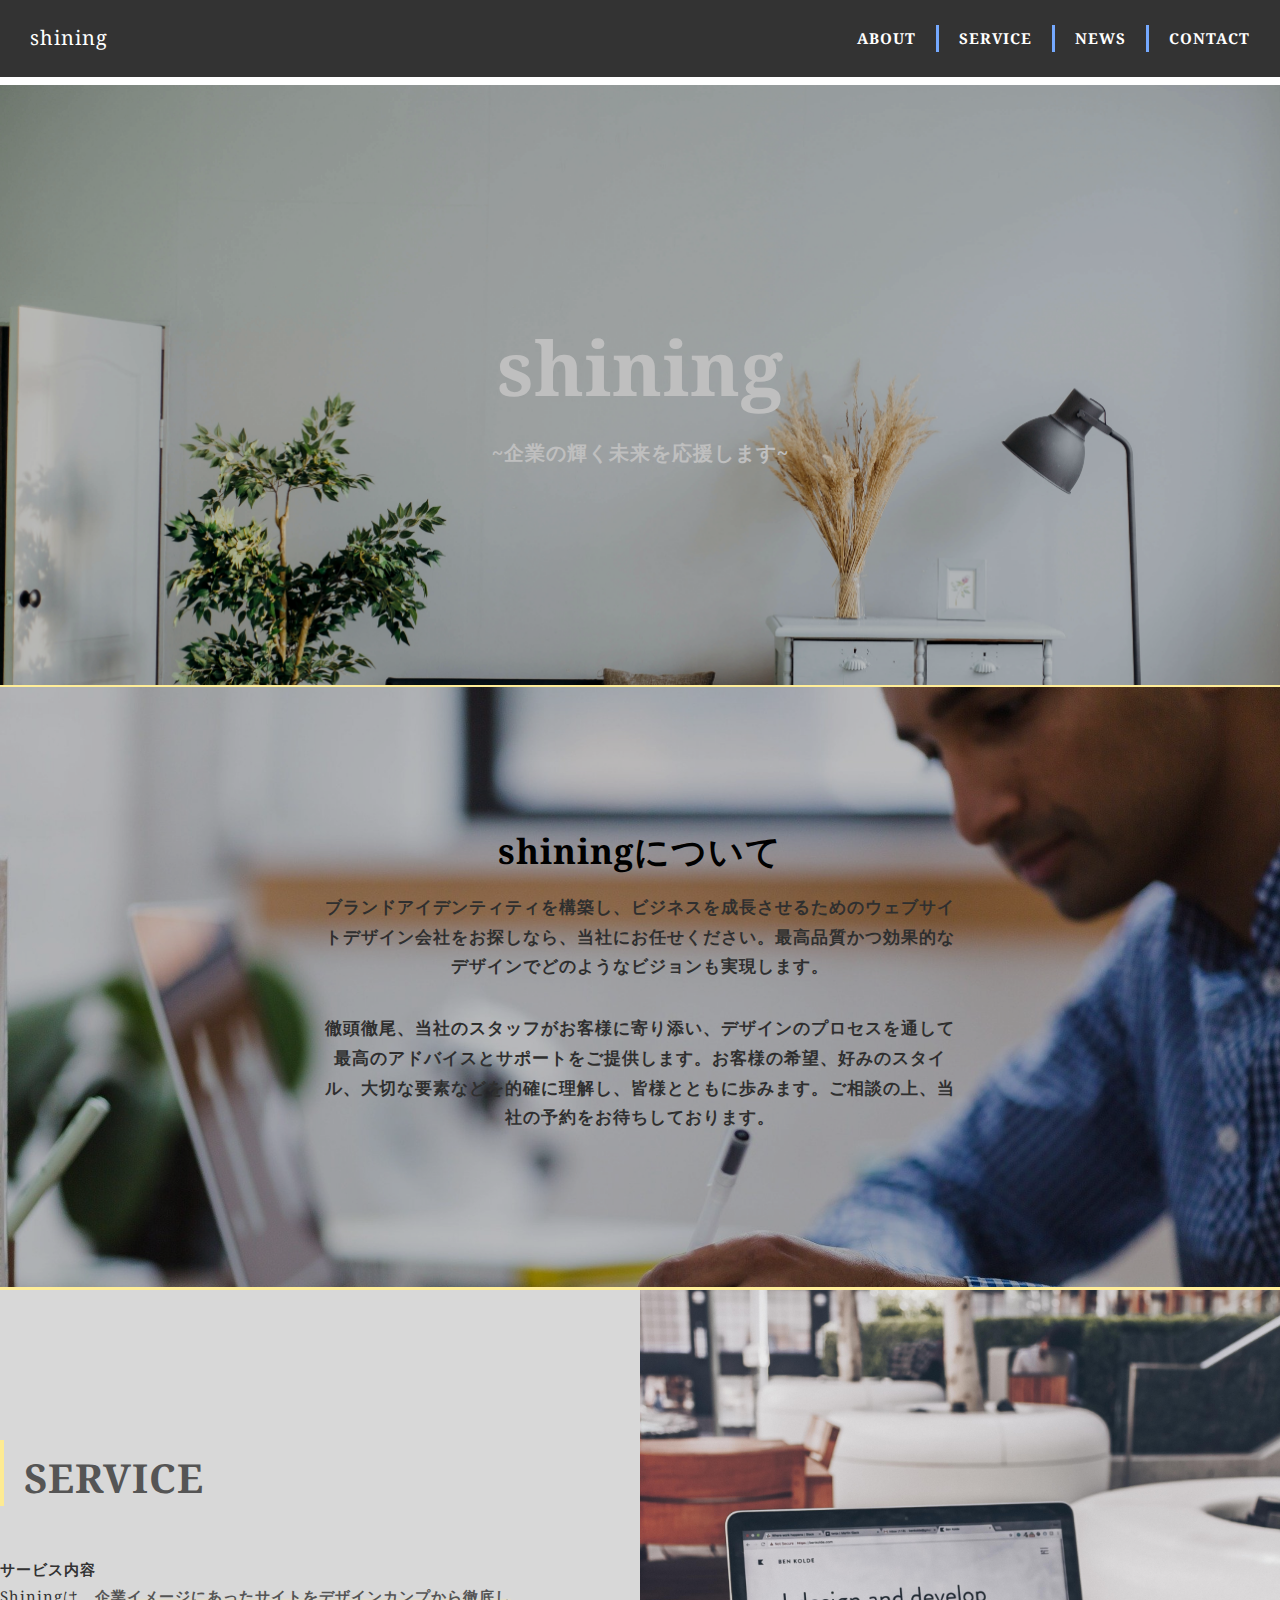
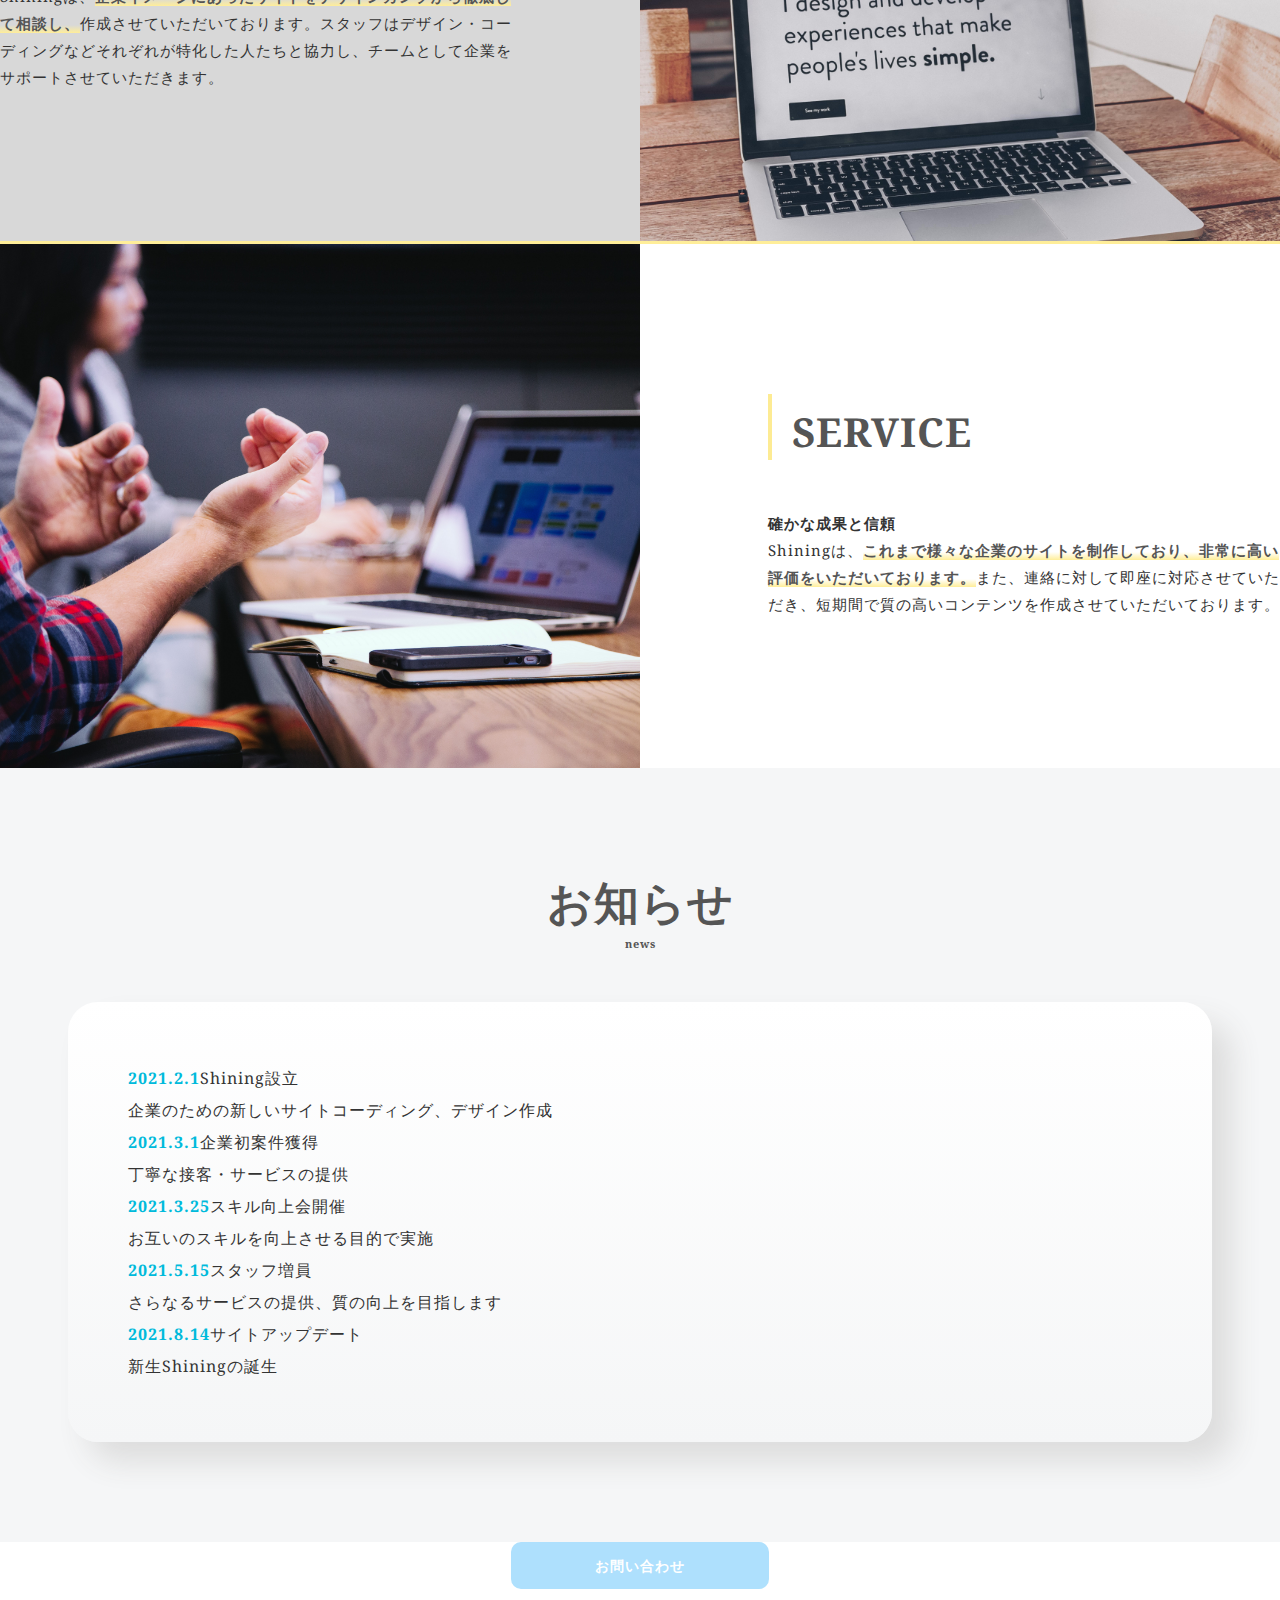
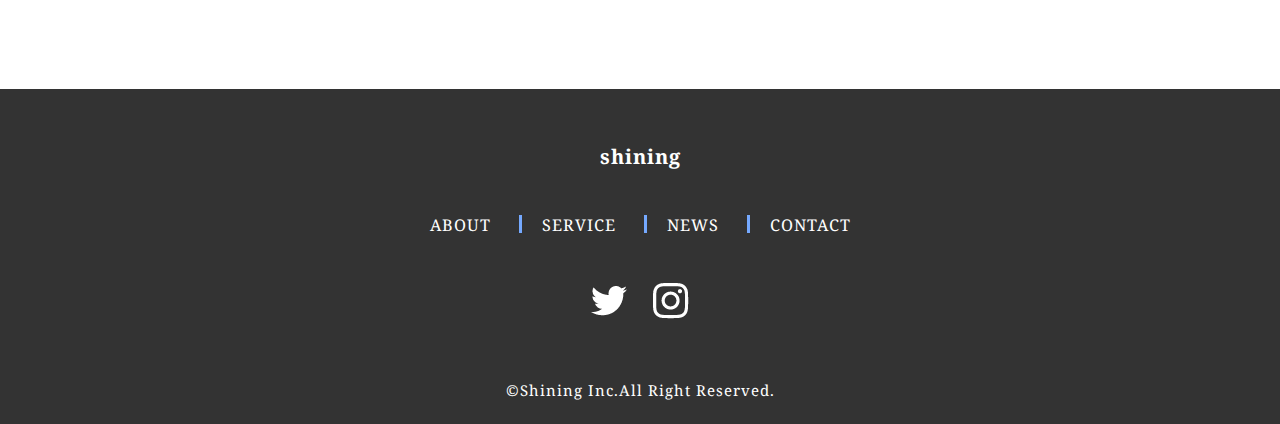
<file: index.html>
<!DOCTYPE html>
<html>
  <head>
    <meta charset="UTF-8">
    <title>~輝く未来のために~shining</title>
    <meta name="description" content="「輝く未来のために」というビジョンを達成するべく、皆さんの企業、をサポートします。">
    <meta name="keywords" content="IT,コーディング,プログラミング">
    <meta name="viewport" content="width=device-width, initial-scale=1.0">
    <meta property="og:title" content="~輝く未来のために~shining">
    <meta property="og:type" content="article">
    <meta property="og:url" content="https://withcode-plus.tech">
    <meta property="og:image" content="img/logo.png">
    <meta property="og:description" content="「人生をコードと共に」というビジョンを達成するべく、皆さんのプログラミング学習をサポートします。">
    <meta property="og:site_name" content="サイトコーディング会社">
    <link rel="preconnect" href="https://fonts.gstatic.com"> 
    <link href="https://fonts.googleapis.com/css2?family=Noto+Serif:ital,wght@0,400;0,700;1,400;1,700&display=swap" rel="stylesheet">
    <link rel="icon" href="favicon.ico">
    <link rel="apple-touch-icon" sizes="180×180" href="img/logo.png">
    <link rel="stylesheet" type="text/css" href="css/reset.css">
    <link rel="stylesheet" type="text/css" href="css/common.css">
    <link rel="stylesheet" type="text/css" href="css/index.css">
    <link rel="stylesheet" href="https://cdnjs.cloudflare.com/ajax/libs/font-awesome/5.11.2/css/all.css">
  </head>
  <body>
    <header>
      <div class="header_all">
        <a href="index.html" class="shining">shining</a>
        <nav class="navbar">
          <ul>
            <li><a href="html/about.html">ABOUT</a></li>
            <li><a href="html/service.html">SERVICE</a></li>
            <li><a href="html/news.html">NEWS</a></li>
            <li><a href="html/contact.html">CONTACT</a></li>
          </ul>
        </nav>
      </div>
      <p class="drawer"></p>
    </header>
    <main>
      <section>
        <div class="top_all">
          <div class="top_inner">
            <h1>shining</h1>
            <p>
              ~企業の輝く未来を応援します~
            </p>
          </div>
        </div>
      </section>
      <section>
        <div class="about_section">
          <div class="about_all">
            <div class="about_inner">
              <h1>shiningについて</h1>
              <p>
                ブランドアイデンティティを構築し、ビジネスを成長させるためのウェブサイトデザイン会社をお探しなら、当社にお任せください。最高品質かつ効果的なデザインでどのようなビジョンも実現します。
              </p>
              <p>
                徹頭徹尾、当社のスタッフがお客様に寄り添い、デザインのプロセスを通して最高のアドバイスとサポートをご提供します。お客様の希望、好みのスタイル、大切な要素などを的確に理解し、皆様とともに歩みます。ご相談の上、当社の予約をお待ちしております。
              </p>
            </div>
          </div>
        </div>
      </section>
      <section class="service1_img section" id="service">
        <div class="service_inner">
          <div class="descript">
            <h2 class="title">SERVICE</h2>
            <div class="txt">
              <h3>サービス内容</h3>
              <p>
                Shiningは、<strong>企業イメージにあったサイトをデザインカンプから徹底して相談し、</strong>作成させていただいております。スタッフはデザイン・コーディングなどそれぞれが特化した人たちと協力し、チームとして企業をサポートさせていただきます。
              </p>
            </div>
          </div>
        </div>
      </section>
      <section class="service2_img section" id="service">
        <div class="service_inner">
          <div class="descript descript_right">
            <h2 class="title">SERVICE</h2>
            <div class="txt">
              <h3>確かな成果と信頼</h3>
              <p>
                Shiningは、<strong>これまで様々な企業のサイトを制作しており、非常に高い評価をいただいております。</strong>また、連絡に対して即座に対応させていただき、短期間で質の高いコンテンツを作成させていただいております。
              </p>
            </div>
          </div>
        </div>
      </section>
      <section class="news" id="news">
        <div class="news_inner">
          <h3 class="font3">お知らせ<small>news</small></h3>
        </div>
        <div class="txt">
          <ul>
            <li><strong>2021.2.1</strong>Shining設立</li>
            <li>企業のための新しいサイトコーディング、デザイン作成</li>
            <li><strong>2021.3.1</strong>企業初案件獲得</li>
            <li>丁寧な接客・サービスの提供</li>
            <li><strong>2021.3.25</strong>スキル向上会開催</li>
            <li>お互いのスキルを向上させる目的で実施</li>
            <li><strong>2021.5.15</strong>スタッフ増員</li>
            <li>さらなるサービスの提供、質の向上を目指します</li>
            <li><strong>2021.8.14</strong>サイトアップデート</li>
            <li>新生Shiningの誕生</li>
          </ul>
        </div>
      </section>
      <section class="contact_btn" id="contact">
        <p class="btn"><a href="html/contact.html">お問い合わせ</a></p>
      </section>
    </main>
    <footer>
      <div class="footer_logo">
        <a href="index.html">shining</a>
      </div>
      <ul class="footer_list">
        <li class="footer_item">
          <a href="html/about.html">ABOUT</a>
        </li>
        <li class="footer_item">
          <a href="html/service.html">SERVICE</a>
        </li>
        <li class="footer_item">
          <a href="html/news.html">NEWS</a>
        </li>
        <li class="footer_item">
          <a href="html/contact.html">CONTACT</a>
        </li>
      </ul>
      <ul class="footer_sns">
        <li class="footer_icon1">
          <a href="#"><img src="img/twitter.png" alt="Twitterアイコン"></a>
        </li>
        <li class="footer_icon2">
          <a href="#"><img src="img/instagram.png" alt="Instagramアイコン"></a>
        </li>
      </ul>
      <small class="footer_txt">©Shining Inc.All Right Reserved.</small>
    </footer>
    <script src="https://ajax.googleapis.com/ajax/libs/jquery/3.5.1/jquery.min.js"></script>
    <script type="text/javascript" src="js/common.js"></script>
  </body>
</html>
</file>
<file: css/common.css>
@charset "UTF-8";
body {
  font-size: 15px;
  font-family: 'Noto Serif', serif;
  line-height: 1.8;
  letter-spacing: 1px;
  word-break: break-all;
  color: #333;
}

a {
  text-decoration: none;
  font-size: 90%;
  color: #333;
}

li {
  list-style: none;
}

header {
  width: 100%;
  display: inline-block;
  background: #333;
}

.shining {
  position: absolute;
  padding: 10px 0 0 20px;
  z-index: 2;
  color: #fff;
  margin: 10px;
  font-size: 20px;
}

header .navbar ul {
  display: flex;
  float: right;
  position: relative;
  margin: 15px 0;
}

header .navbar ul li {
  margin: 10px;
  padding-right: 20px;
  border-right: solid 3px #75a9ff;
}

header .navbar ul li a {
  color: #fff;
  font-weight: 700;
  font-size: 15px;
}

header .navbar ul li a:hover {
  color: #75a9ff;
}

header .navbar ul li:last-child {
  border-right: none;
}

header .respons {
  visibility: hidden;
  width: 0%;
  height: 0%;
}

.top_all {
  position: relative;
  width: 100%;
  height: 40em;
  overflow: hidden;
  background: url(../img/top.jpg) no-repeat;
  background-size: cover;
}
  
.top_all::after {
  content: "";
  position: absolute;
  top: 0;
  left: 0;
  z-index: 1;
  width: 100%;
  height: 100%;
  background-color: rgba(0, 0, 0, 0.25);
}
  
.top_inner {
  position: absolute;
  text-align: center;
  z-index: 1;
  top: 50%;
  left: 50%;
  transform: translate(-50%, -50%);
}
  
.top_inner h1 {
  font-size: 5em;
  font-weight: 700;
  color: #fff;
}
  
.top_inner p {
  font-size: 1.3em;
  font-weight: 700;
  color: #fff;
}

.section {
  padding: 150px 0;
  border-top: solid 3px #fe9;
}

.section:nth-of-type(odd) {
  background-color: rgb(216, 216, 216);
}

.descript {
  width: 40%;
  height: 50%;
}

.descript_right {
  margin-left: 60%;
}

.title {
  display: block;
  width: 100%;
  margin-bottom: 50px;
  padding-left: 20px;
  padding-top: 10px;
  line-height: 1.4;
  font-size: 40px;
  font-weight: bold;
  color: #555;
  border-left: solid 4px rgb(253, 235, 147);
}

.contact_btn {
  padding-bottom: 100px;
}

.contact_btn .btn {
  text-align: center;
  background: #aee0fd;
  width: 17%;
  margin: 0 auto;
  padding: 10px 20px;
  border-radius: 10px;
}

.contact_btn .btn a {
  color: #fff;
  font-weight: bold;
}

footer {
  padding: 50px 0 20px;
  background-color: #333;
  color: #fff;
}

.footer_logo {
  width: 15%;
  height: auto;
  margin: 0 auto;
  margin-bottom: 40px;
  text-align: center;
}

.footer_logo a {
  color: #fff;
  font-size: 20px;
  font-weight: bold;
}

.footer_list {
  display: flex;
  justify-content: center;
  margin-bottom: 50px;
}

.footer_item {
  padding-right: 28px;
  margin-right: 20px;
  border-right: solid 3px #75a9ff;
  font-size: 18px;
  line-height: 1;
}

.footer_item a {
  color: #fff;
}

.footer_item a:hover {
  color: #75a9ff;
}

.footer_item:last-child {
  padding-right: 0;
  margin-right: 0;
  border-right: none;
}

.footer_sns {
  margin-bottom: 50px;
  display: flex;
  justify-content: center;
  align-items: center;
}

.footer_sns .footer_icon1 {
  margin-right: 2%;
}

.footer_sns .footer_icon1,
.footer_icon2 {
  -webkit-transition: 0.2s;
  transition: 0.2s;
}

.footer_sns .footer_icon1:hover,
.footer_icon2:hover {
  -webkit-transition: 0.2s;
  transition: 0.2s;
  -webkit-transform: translateY(-5px);
  transform: translateY(-5px);
}

.footer_txt {
  display: block;
  text-align: center;
  font-size: 15px;
}

.inner {
  max-width: 80%;
  margin: 0 auto;
  position: relative;
}

.section_ttl {
  margin-bottom: 20px;
  font-size: 40px;
}

.section_ttl small {
  border-left: solid 8px #75a9ff;
  padding-right: 10px;
}

@media screen and (max-width: 768px) {
  .top_right {
    width: 50%;
  }

  .font1 p {
    font-size: 1.2em;
  }

  .font1 small {
    font-size: 0.8em;
  }
  
  header .drawer {
    visibility: visible;
    width: 24px;
    position: absolute;
    top: 48px;
    right: 33px;
    border-top: solid 4px #aaaaaa;
    cursor: pointer;
    z-index: 100;
  }
  
  header .drawer::before,
  header .drawer::after {
    content: "";
    display: block;
    width: 24px;
    background: #aaaaaa;
    height: 4px;
    position: absolute;
    top: 0;
    right: 0;
    transition: all 0.5s;
  }
  
  header .drawer::before {
    top: 6px;
  }
  
  header .drawer::after {
    top: 15px;
  }

  header .navbar {
    position: absolute;
    width: 100%;
    height: 100%;
    display: none;
    top: 0;
    left: 0;
    z-index: 3;
    background: #000;
  }
  
  header .navbar ul {
    display: block;
    text-align: center;
    float: none;
    top: 20%;
  }
  
  header .navbar ul li {
    width: 40%;
    margin: 0 auto 20px;
    padding-right: 0;
    border-right: none;
    border-bottom: solid 3px #75a9ff;
  }
  
  header .navbar ul li a {
    font-size: 20px;
    line-height: 2;
  }

  body.nav-open header .drawer {
    border-top: 0;
  }
  
  body.nav-open header .drawer::before {
    top: 9px;
    transform: rotate(-45deg);
  }
  
  body.nav-open header .drawer::after {
    top: 9px;
    transform: rotate(45deg);
  }

  .top_inner h1 {
    font-size: 3em;
  }

  .top_inner p {
    font-size: 0.8em;
  }

  .title {
    font-size: 25px;
  }
}

@media screen and (max-width: 480px){
  .contact_btn .btn {
    width: 25%;
  }
  
  .footer_logo a {
    font-size: 3.5vw;
  }

  .footer_item {
    padding-right: 10px;
  }

  .footer_item a {
    font-size: 3.5vw;
  }
}
</file>
<file: css/index.css>
.about_section {
  border-top: solid 2px #fe9;
}

.about_all {
  position: relative;
  width: 100%;
  height: 40em;
  overflow: hidden;
  background: url(../img/about.jpg) no-repeat;
  background-size: cover;
}

.about_all::after {
  content: "";
  position: absolute;
  top: 0;
  left: 0;
  z-index: 1;
  width: 100%;
  height: 100%;
  background-color: rgba(0, 0, 0, 0.25);
}

.about_inner {
  position: absolute;
  text-align: center;
  z-index: 1;
  top: 50%;
  left: 50%;
  transform: translate(-50%, -50%);
}

.about_inner h1 {
  font-size: 2.3em;
  font-weight: 700;
  color: rgb(0, 0, 0);
  padding:10px 10px 10px 10px;
}

.about_inner p {
  font-size: 1.1em;
  font-weight: 700;
  color: rgb(63, 63, 63);
  padding-bottom: 5%;
}

.service1_img {
  position: relative;
}

.service1_img::after {
  content: "";
  position: absolute;
  background: url(../img/service1.jpg) no-repeat center;
  background-size: cover;
  top: 0;
  left: 50%;
  width: 50%;
  height: 100%;
}

.service2_img {
  position: relative;
}

.service2_img::after {
  content: "";
  position: absolute;
  background: url(../img/service2.jpg) no-repeat center;
  background-size: cover;
  top: 0;
  left: 0;
  width: 50%;
  height: 100%;
}

.txt p strong {
  font-weight: bold;
  color: #555;
  background: linear-gradient(transparent 60%,#fe9);
}

.news {
  background: #f5f6f7;
  padding: 100px 0;
}

.news_inner {
  position: relative;
  z-index: 2;
}

.font3 {
  font-size: 45px;
  color: #fff;
  text-align: center;
  padding-bottom: 50px;
  line-height: 1.5;
}

.font3 small {
  display: block;
  font-size: 11px;
}

.news .font3 {
  color: #555;
  text-align: center;
}

.news .txt {
  background: linear-gradient(#fff, #f5f6f7);
  border-radius: 30px;
  padding: 60px;
  width: 80%;
  margin: 0 auto;
  box-shadow: 20px 20px 30px #ddd;
}

.news .txt ul li {
  font-size: 16px;
  line-height: 2;
}

.news .txt ul li strong {
  color: rgb(0, 186, 219);
}

@media screen and (max-width: 1024px) {
  .service1_img, .service2_img {
    padding-top: 100px;
    height: cover;
  }
}

@media screen and (max-width: 768px) {
  .service1_img, .service2_img {
    padding-top: 50px;
    height: 200px;
  }
}

@media screen and (max-width: 480px) {
  .about_inner h1 {
    font-size: 2em;
  }

  .about_inner p {
    font-size: 0.8em;
  }

  .font3 {
    font-size: 30px;
  }
  
  .txt h3 {
    padding-left: 17px;
  }

  .txt p {
    font-size: 0.5em;
    padding-left: 22px;
  }

  .news .txt ul li {
    font-size: 15px;
  }
}
</file>
